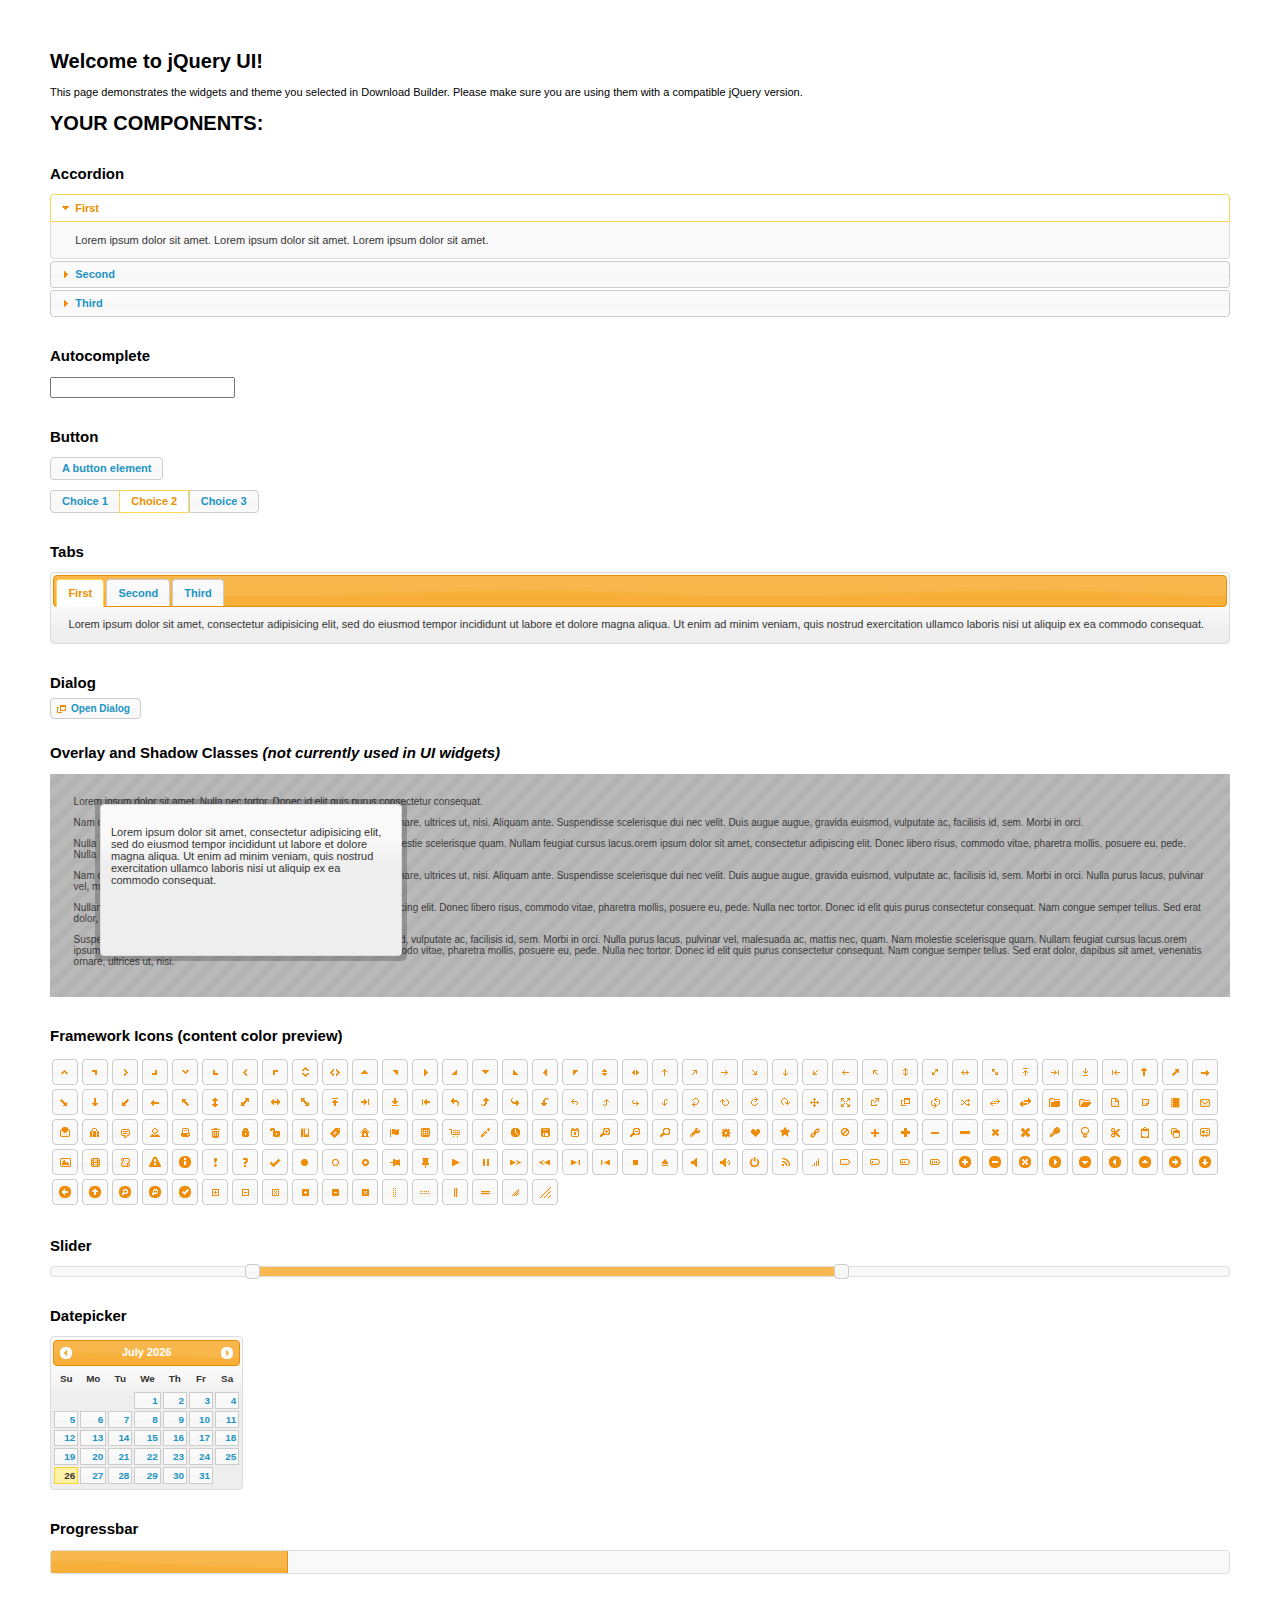
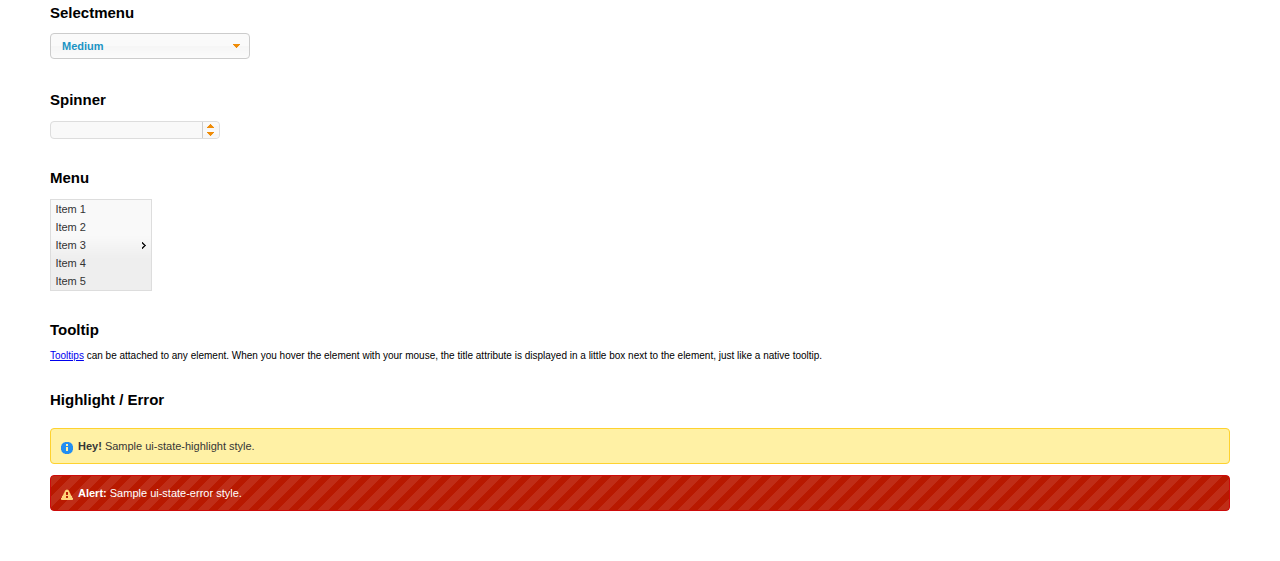
<file: numberfinding/BootStrap/jquery-ui-1.11.4.custom/index.html>
<!doctype html>
<html lang="us">
<head>
	<meta charset="utf-8">
	<title>jQuery UI Example Page</title>
	<link href="jquery-ui.css" rel="stylesheet">
	<style>
	body{
		font: 62.5% "Trebuchet MS", sans-serif;
		margin: 50px;
	}
	.demoHeaders {
		margin-top: 2em;
	}
	#dialog-link {
		padding: .4em 1em .4em 20px;
		text-decoration: none;
		position: relative;
	}
	#dialog-link span.ui-icon {
		margin: 0 5px 0 0;
		position: absolute;
		left: .2em;
		top: 50%;
		margin-top: -8px;
	}
	#icons {
		margin: 0;
		padding: 0;
	}
	#icons li {
		margin: 2px;
		position: relative;
		padding: 4px 0;
		cursor: pointer;
		float: left;
		list-style: none;
	}
	#icons span.ui-icon {
		float: left;
		margin: 0 4px;
	}
	.fakewindowcontain .ui-widget-overlay {
		position: absolute;
	}
	select {
		width: 200px;
	}
	</style>
</head>
<body>

<h1>Welcome to jQuery UI!</h1>

<div class="ui-widget">
	<p>This page demonstrates the widgets and theme you selected in Download Builder. Please make sure you are using them with a compatible jQuery version.</p>
</div>

<h1>YOUR COMPONENTS:</h1>


<!-- Accordion -->
<h2 class="demoHeaders">Accordion</h2>
<div id="accordion">
	<h3>First</h3>
	<div>Lorem ipsum dolor sit amet. Lorem ipsum dolor sit amet. Lorem ipsum dolor sit amet.</div>
	<h3>Second</h3>
	<div>Phasellus mattis tincidunt nibh.</div>
	<h3>Third</h3>
	<div>Nam dui erat, auctor a, dignissim quis.</div>
</div>



<!-- Autocomplete -->
<h2 class="demoHeaders">Autocomplete</h2>
<div>
	<input id="autocomplete" title="type &quot;a&quot;">
</div>



<!-- Button -->
<h2 class="demoHeaders">Button</h2>
<button id="button">A button element</button>
<form style="margin-top: 1em;">
	<div id="radioset">
		<input type="radio" id="radio1" name="radio"><label for="radio1">Choice 1</label>
		<input type="radio" id="radio2" name="radio" checked="checked"><label for="radio2">Choice 2</label>
		<input type="radio" id="radio3" name="radio"><label for="radio3">Choice 3</label>
	</div>
</form>



<!-- Tabs -->
<h2 class="demoHeaders">Tabs</h2>
<div id="tabs">
	<ul>
		<li><a href="#tabs-1">First</a></li>
		<li><a href="#tabs-2">Second</a></li>
		<li><a href="#tabs-3">Third</a></li>
	</ul>
	<div id="tabs-1">Lorem ipsum dolor sit amet, consectetur adipisicing elit, sed do eiusmod tempor incididunt ut labore et dolore magna aliqua. Ut enim ad minim veniam, quis nostrud exercitation ullamco laboris nisi ut aliquip ex ea commodo consequat.</div>
	<div id="tabs-2">Phasellus mattis tincidunt nibh. Cras orci urna, blandit id, pretium vel, aliquet ornare, felis. Maecenas scelerisque sem non nisl. Fusce sed lorem in enim dictum bibendum.</div>
	<div id="tabs-3">Nam dui erat, auctor a, dignissim quis, sollicitudin eu, felis. Pellentesque nisi urna, interdum eget, sagittis et, consequat vestibulum, lacus. Mauris porttitor ullamcorper augue.</div>
</div>



<!-- Dialog NOTE: Dialog is not generated by UI in this demo so it can be visually styled in themeroller-->
<h2 class="demoHeaders">Dialog</h2>
<p><a href="#" id="dialog-link" class="ui-state-default ui-corner-all"><span class="ui-icon ui-icon-newwin"></span>Open Dialog</a></p>

<h2 class="demoHeaders">Overlay and Shadow Classes <em>(not currently used in UI widgets)</em></h2>
<div style="position: relative; width: 96%; height: 200px; padding:1% 2%; overflow:hidden;" class="fakewindowcontain">
	<p>Lorem ipsum dolor sit amet,  Nulla nec tortor. Donec id elit quis purus consectetur consequat. </p><p>Nam congue semper tellus. Sed erat dolor, dapibus sit amet, venenatis ornare, ultrices ut, nisi. Aliquam ante. Suspendisse scelerisque dui nec velit. Duis augue augue, gravida euismod, vulputate ac, facilisis id, sem. Morbi in orci. </p><p>Nulla purus lacus, pulvinar vel, malesuada ac, mattis nec, quam. Nam molestie scelerisque quam. Nullam feugiat cursus lacus.orem ipsum dolor sit amet, consectetur adipiscing elit. Donec libero risus, commodo vitae, pharetra mollis, posuere eu, pede. Nulla nec tortor. Donec id elit quis purus consectetur consequat. </p><p>Nam congue semper tellus. Sed erat dolor, dapibus sit amet, venenatis ornare, ultrices ut, nisi. Aliquam ante. Suspendisse scelerisque dui nec velit. Duis augue augue, gravida euismod, vulputate ac, facilisis id, sem. Morbi in orci. Nulla purus lacus, pulvinar vel, malesuada ac, mattis nec, quam. Nam molestie scelerisque quam. </p><p>Nullam feugiat cursus lacus.orem ipsum dolor sit amet, consectetur adipiscing elit. Donec libero risus, commodo vitae, pharetra mollis, posuere eu, pede. Nulla nec tortor. Donec id elit quis purus consectetur consequat. Nam congue semper tellus. Sed erat dolor, dapibus sit amet, venenatis ornare, ultrices ut, nisi. Aliquam ante. </p><p>Suspendisse scelerisque dui nec velit. Duis augue augue, gravida euismod, vulputate ac, facilisis id, sem. Morbi in orci. Nulla purus lacus, pulvinar vel, malesuada ac, mattis nec, quam. Nam molestie scelerisque quam. Nullam feugiat cursus lacus.orem ipsum dolor sit amet, consectetur adipiscing elit. Donec libero risus, commodo vitae, pharetra mollis, posuere eu, pede. Nulla nec tortor. Donec id elit quis purus consectetur consequat. Nam congue semper tellus. Sed erat dolor, dapibus sit amet, venenatis ornare, ultrices ut, nisi. </p>

	<!-- ui-dialog -->
	<div class="ui-overlay"><div class="ui-widget-overlay"></div><div class="ui-widget-shadow ui-corner-all" style="width: 302px; height: 152px; position: absolute; left: 50px; top: 30px;"></div></div>
	<div style="position: absolute; width: 280px; height: 130px;left: 50px; top: 30px; padding: 10px;" class="ui-widget ui-widget-content ui-corner-all">
		<div class="ui-dialog-content ui-widget-content" style="background: none; border: 0;">
			<p>Lorem ipsum dolor sit amet, consectetur adipisicing elit, sed do eiusmod tempor incididunt ut labore et dolore magna aliqua. Ut enim ad minim veniam, quis nostrud exercitation ullamco laboris nisi ut aliquip ex ea commodo consequat.</p>
		</div>
	</div>

</div>

<!-- ui-dialog -->
<div id="dialog" title="Dialog Title">
	<p>Lorem ipsum dolor sit amet, consectetur adipisicing elit, sed do eiusmod tempor incididunt ut labore et dolore magna aliqua. Ut enim ad minim veniam, quis nostrud exercitation ullamco laboris nisi ut aliquip ex ea commodo consequat.</p>
</div>



<h2 class="demoHeaders">Framework Icons (content color preview)</h2>
<ul id="icons" class="ui-widget ui-helper-clearfix">
	<li class="ui-state-default ui-corner-all" title=".ui-icon-carat-1-n"><span class="ui-icon ui-icon-carat-1-n"></span></li>
	<li class="ui-state-default ui-corner-all" title=".ui-icon-carat-1-ne"><span class="ui-icon ui-icon-carat-1-ne"></span></li>
	<li class="ui-state-default ui-corner-all" title=".ui-icon-carat-1-e"><span class="ui-icon ui-icon-carat-1-e"></span></li>
	<li class="ui-state-default ui-corner-all" title=".ui-icon-carat-1-se"><span class="ui-icon ui-icon-carat-1-se"></span></li>
	<li class="ui-state-default ui-corner-all" title=".ui-icon-carat-1-s"><span class="ui-icon ui-icon-carat-1-s"></span></li>
	<li class="ui-state-default ui-corner-all" title=".ui-icon-carat-1-sw"><span class="ui-icon ui-icon-carat-1-sw"></span></li>
	<li class="ui-state-default ui-corner-all" title=".ui-icon-carat-1-w"><span class="ui-icon ui-icon-carat-1-w"></span></li>
	<li class="ui-state-default ui-corner-all" title=".ui-icon-carat-1-nw"><span class="ui-icon ui-icon-carat-1-nw"></span></li>
	<li class="ui-state-default ui-corner-all" title=".ui-icon-carat-2-n-s"><span class="ui-icon ui-icon-carat-2-n-s"></span></li>
	<li class="ui-state-default ui-corner-all" title=".ui-icon-carat-2-e-w"><span class="ui-icon ui-icon-carat-2-e-w"></span></li>
	<li class="ui-state-default ui-corner-all" title=".ui-icon-triangle-1-n"><span class="ui-icon ui-icon-triangle-1-n"></span></li>
	<li class="ui-state-default ui-corner-all" title=".ui-icon-triangle-1-ne"><span class="ui-icon ui-icon-triangle-1-ne"></span></li>
	<li class="ui-state-default ui-corner-all" title=".ui-icon-triangle-1-e"><span class="ui-icon ui-icon-triangle-1-e"></span></li>
	<li class="ui-state-default ui-corner-all" title=".ui-icon-triangle-1-se"><span class="ui-icon ui-icon-triangle-1-se"></span></li>
	<li class="ui-state-default ui-corner-all" title=".ui-icon-triangle-1-s"><span class="ui-icon ui-icon-triangle-1-s"></span></li>
	<li class="ui-state-default ui-corner-all" title=".ui-icon-triangle-1-sw"><span class="ui-icon ui-icon-triangle-1-sw"></span></li>
	<li class="ui-state-default ui-corner-all" title=".ui-icon-triangle-1-w"><span class="ui-icon ui-icon-triangle-1-w"></span></li>
	<li class="ui-state-default ui-corner-all" title=".ui-icon-triangle-1-nw"><span class="ui-icon ui-icon-triangle-1-nw"></span></li>
	<li class="ui-state-default ui-corner-all" title=".ui-icon-triangle-2-n-s"><span class="ui-icon ui-icon-triangle-2-n-s"></span></li>
	<li class="ui-state-default ui-corner-all" title=".ui-icon-triangle-2-e-w"><span class="ui-icon ui-icon-triangle-2-e-w"></span></li>
	<li class="ui-state-default ui-corner-all" title=".ui-icon-arrow-1-n"><span class="ui-icon ui-icon-arrow-1-n"></span></li>
	<li class="ui-state-default ui-corner-all" title=".ui-icon-arrow-1-ne"><span class="ui-icon ui-icon-arrow-1-ne"></span></li>
	<li class="ui-state-default ui-corner-all" title=".ui-icon-arrow-1-e"><span class="ui-icon ui-icon-arrow-1-e"></span></li>
	<li class="ui-state-default ui-corner-all" title=".ui-icon-arrow-1-se"><span class="ui-icon ui-icon-arrow-1-se"></span></li>
	<li class="ui-state-default ui-corner-all" title=".ui-icon-arrow-1-s"><span class="ui-icon ui-icon-arrow-1-s"></span></li>
	<li class="ui-state-default ui-corner-all" title=".ui-icon-arrow-1-sw"><span class="ui-icon ui-icon-arrow-1-sw"></span></li>
	<li class="ui-state-default ui-corner-all" title=".ui-icon-arrow-1-w"><span class="ui-icon ui-icon-arrow-1-w"></span></li>
	<li class="ui-state-default ui-corner-all" title=".ui-icon-arrow-1-nw"><span class="ui-icon ui-icon-arrow-1-nw"></span></li>
	<li class="ui-state-default ui-corner-all" title=".ui-icon-arrow-2-n-s"><span class="ui-icon ui-icon-arrow-2-n-s"></span></li>
	<li class="ui-state-default ui-corner-all" title=".ui-icon-arrow-2-ne-sw"><span class="ui-icon ui-icon-arrow-2-ne-sw"></span></li>
	<li class="ui-state-default ui-corner-all" title=".ui-icon-arrow-2-e-w"><span class="ui-icon ui-icon-arrow-2-e-w"></span></li>
	<li class="ui-state-default ui-corner-all" title=".ui-icon-arrow-2-se-nw"><span class="ui-icon ui-icon-arrow-2-se-nw"></span></li>
	<li class="ui-state-default ui-corner-all" title=".ui-icon-arrowstop-1-n"><span class="ui-icon ui-icon-arrowstop-1-n"></span></li>
	<li class="ui-state-default ui-corner-all" title=".ui-icon-arrowstop-1-e"><span class="ui-icon ui-icon-arrowstop-1-e"></span></li>
	<li class="ui-state-default ui-corner-all" title=".ui-icon-arrowstop-1-s"><span class="ui-icon ui-icon-arrowstop-1-s"></span></li>
	<li class="ui-state-default ui-corner-all" title=".ui-icon-arrowstop-1-w"><span class="ui-icon ui-icon-arrowstop-1-w"></span></li>
	<li class="ui-state-default ui-corner-all" title=".ui-icon-arrowthick-1-n"><span class="ui-icon ui-icon-arrowthick-1-n"></span></li>
	<li class="ui-state-default ui-corner-all" title=".ui-icon-arrowthick-1-ne"><span class="ui-icon ui-icon-arrowthick-1-ne"></span></li>
	<li class="ui-state-default ui-corner-all" title=".ui-icon-arrowthick-1-e"><span class="ui-icon ui-icon-arrowthick-1-e"></span></li>
	<li class="ui-state-default ui-corner-all" title=".ui-icon-arrowthick-1-se"><span class="ui-icon ui-icon-arrowthick-1-se"></span></li>
	<li class="ui-state-default ui-corner-all" title=".ui-icon-arrowthick-1-s"><span class="ui-icon ui-icon-arrowthick-1-s"></span></li>
	<li class="ui-state-default ui-corner-all" title=".ui-icon-arrowthick-1-sw"><span class="ui-icon ui-icon-arrowthick-1-sw"></span></li>
	<li class="ui-state-default ui-corner-all" title=".ui-icon-arrowthick-1-w"><span class="ui-icon ui-icon-arrowthick-1-w"></span></li>
	<li class="ui-state-default ui-corner-all" title=".ui-icon-arrowthick-1-nw"><span class="ui-icon ui-icon-arrowthick-1-nw"></span></li>
	<li class="ui-state-default ui-corner-all" title=".ui-icon-arrowthick-2-n-s"><span class="ui-icon ui-icon-arrowthick-2-n-s"></span></li>
	<li class="ui-state-default ui-corner-all" title=".ui-icon-arrowthick-2-ne-sw"><span class="ui-icon ui-icon-arrowthick-2-ne-sw"></span></li>
	<li class="ui-state-default ui-corner-all" title=".ui-icon-arrowthick-2-e-w"><span class="ui-icon ui-icon-arrowthick-2-e-w"></span></li>
	<li class="ui-state-default ui-corner-all" title=".ui-icon-arrowthick-2-se-nw"><span class="ui-icon ui-icon-arrowthick-2-se-nw"></span></li>
	<li class="ui-state-default ui-corner-all" title=".ui-icon-arrowthickstop-1-n"><span class="ui-icon ui-icon-arrowthickstop-1-n"></span></li>
	<li class="ui-state-default ui-corner-all" title=".ui-icon-arrowthickstop-1-e"><span class="ui-icon ui-icon-arrowthickstop-1-e"></span></li>
	<li class="ui-state-default ui-corner-all" title=".ui-icon-arrowthickstop-1-s"><span class="ui-icon ui-icon-arrowthickstop-1-s"></span></li>
	<li class="ui-state-default ui-corner-all" title=".ui-icon-arrowthickstop-1-w"><span class="ui-icon ui-icon-arrowthickstop-1-w"></span></li>
	<li class="ui-state-default ui-corner-all" title=".ui-icon-arrowreturnthick-1-w"><span class="ui-icon ui-icon-arrowreturnthick-1-w"></span></li>
	<li class="ui-state-default ui-corner-all" title=".ui-icon-arrowreturnthick-1-n"><span class="ui-icon ui-icon-arrowreturnthick-1-n"></span></li>
	<li class="ui-state-default ui-corner-all" title=".ui-icon-arrowreturnthick-1-e"><span class="ui-icon ui-icon-arrowreturnthick-1-e"></span></li>
	<li class="ui-state-default ui-corner-all" title=".ui-icon-arrowreturnthick-1-s"><span class="ui-icon ui-icon-arrowreturnthick-1-s"></span></li>
	<li class="ui-state-default ui-corner-all" title=".ui-icon-arrowreturn-1-w"><span class="ui-icon ui-icon-arrowreturn-1-w"></span></li>
	<li class="ui-state-default ui-corner-all" title=".ui-icon-arrowreturn-1-n"><span class="ui-icon ui-icon-arrowreturn-1-n"></span></li>
	<li class="ui-state-default ui-corner-all" title=".ui-icon-arrowreturn-1-e"><span class="ui-icon ui-icon-arrowreturn-1-e"></span></li>
	<li class="ui-state-default ui-corner-all" title=".ui-icon-arrowreturn-1-s"><span class="ui-icon ui-icon-arrowreturn-1-s"></span></li>
	<li class="ui-state-default ui-corner-all" title=".ui-icon-arrowrefresh-1-w"><span class="ui-icon ui-icon-arrowrefresh-1-w"></span></li>
	<li class="ui-state-default ui-corner-all" title=".ui-icon-arrowrefresh-1-n"><span class="ui-icon ui-icon-arrowrefresh-1-n"></span></li>
	<li class="ui-state-default ui-corner-all" title=".ui-icon-arrowrefresh-1-e"><span class="ui-icon ui-icon-arrowrefresh-1-e"></span></li>
	<li class="ui-state-default ui-corner-all" title=".ui-icon-arrowrefresh-1-s"><span class="ui-icon ui-icon-arrowrefresh-1-s"></span></li>
	<li class="ui-state-default ui-corner-all" title=".ui-icon-arrow-4"><span class="ui-icon ui-icon-arrow-4"></span></li>
	<li class="ui-state-default ui-corner-all" title=".ui-icon-arrow-4-diag"><span class="ui-icon ui-icon-arrow-4-diag"></span></li>
	<li class="ui-state-default ui-corner-all" title=".ui-icon-extlink"><span class="ui-icon ui-icon-extlink"></span></li>
	<li class="ui-state-default ui-corner-all" title=".ui-icon-newwin"><span class="ui-icon ui-icon-newwin"></span></li>
	<li class="ui-state-default ui-corner-all" title=".ui-icon-refresh"><span class="ui-icon ui-icon-refresh"></span></li>
	<li class="ui-state-default ui-corner-all" title=".ui-icon-shuffle"><span class="ui-icon ui-icon-shuffle"></span></li>
	<li class="ui-state-default ui-corner-all" title=".ui-icon-transfer-e-w"><span class="ui-icon ui-icon-transfer-e-w"></span></li>
	<li class="ui-state-default ui-corner-all" title=".ui-icon-transferthick-e-w"><span class="ui-icon ui-icon-transferthick-e-w"></span></li>
	<li class="ui-state-default ui-corner-all" title=".ui-icon-folder-collapsed"><span class="ui-icon ui-icon-folder-collapsed"></span></li>
	<li class="ui-state-default ui-corner-all" title=".ui-icon-folder-open"><span class="ui-icon ui-icon-folder-open"></span></li>
	<li class="ui-state-default ui-corner-all" title=".ui-icon-document"><span class="ui-icon ui-icon-document"></span></li>
	<li class="ui-state-default ui-corner-all" title=".ui-icon-document-b"><span class="ui-icon ui-icon-document-b"></span></li>
	<li class="ui-state-default ui-corner-all" title=".ui-icon-note"><span class="ui-icon ui-icon-note"></span></li>
	<li class="ui-state-default ui-corner-all" title=".ui-icon-mail-closed"><span class="ui-icon ui-icon-mail-closed"></span></li>
	<li class="ui-state-default ui-corner-all" title=".ui-icon-mail-open"><span class="ui-icon ui-icon-mail-open"></span></li>
	<li class="ui-state-default ui-corner-all" title=".ui-icon-suitcase"><span class="ui-icon ui-icon-suitcase"></span></li>
	<li class="ui-state-default ui-corner-all" title=".ui-icon-comment"><span class="ui-icon ui-icon-comment"></span></li>
	<li class="ui-state-default ui-corner-all" title=".ui-icon-person"><span class="ui-icon ui-icon-person"></span></li>
	<li class="ui-state-default ui-corner-all" title=".ui-icon-print"><span class="ui-icon ui-icon-print"></span></li>
	<li class="ui-state-default ui-corner-all" title=".ui-icon-trash"><span class="ui-icon ui-icon-trash"></span></li>
	<li class="ui-state-default ui-corner-all" title=".ui-icon-locked"><span class="ui-icon ui-icon-locked"></span></li>
	<li class="ui-state-default ui-corner-all" title=".ui-icon-unlocked"><span class="ui-icon ui-icon-unlocked"></span></li>
	<li class="ui-state-default ui-corner-all" title=".ui-icon-bookmark"><span class="ui-icon ui-icon-bookmark"></span></li>
	<li class="ui-state-default ui-corner-all" title=".ui-icon-tag"><span class="ui-icon ui-icon-tag"></span></li>
	<li class="ui-state-default ui-corner-all" title=".ui-icon-home"><span class="ui-icon ui-icon-home"></span></li>
	<li class="ui-state-default ui-corner-all" title=".ui-icon-flag"><span class="ui-icon ui-icon-flag"></span></li>
	<li class="ui-state-default ui-corner-all" title=".ui-icon-calculator"><span class="ui-icon ui-icon-calculator"></span></li>
	<li class="ui-state-default ui-corner-all" title=".ui-icon-cart"><span class="ui-icon ui-icon-cart"></span></li>
	<li class="ui-state-default ui-corner-all" title=".ui-icon-pencil"><span class="ui-icon ui-icon-pencil"></span></li>
	<li class="ui-state-default ui-corner-all" title=".ui-icon-clock"><span class="ui-icon ui-icon-clock"></span></li>
	<li class="ui-state-default ui-corner-all" title=".ui-icon-disk"><span class="ui-icon ui-icon-disk"></span></li>
	<li class="ui-state-default ui-corner-all" title=".ui-icon-calendar"><span class="ui-icon ui-icon-calendar"></span></li>
	<li class="ui-state-default ui-corner-all" title=".ui-icon-zoomin"><span class="ui-icon ui-icon-zoomin"></span></li>
	<li class="ui-state-default ui-corner-all" title=".ui-icon-zoomout"><span class="ui-icon ui-icon-zoomout"></span></li>
	<li class="ui-state-default ui-corner-all" title=".ui-icon-search"><span class="ui-icon ui-icon-search"></span></li>
	<li class="ui-state-default ui-corner-all" title=".ui-icon-wrench"><span class="ui-icon ui-icon-wrench"></span></li>
	<li class="ui-state-default ui-corner-all" title=".ui-icon-gear"><span class="ui-icon ui-icon-gear"></span></li>
	<li class="ui-state-default ui-corner-all" title=".ui-icon-heart"><span class="ui-icon ui-icon-heart"></span></li>
	<li class="ui-state-default ui-corner-all" title=".ui-icon-star"><span class="ui-icon ui-icon-star"></span></li>
	<li class="ui-state-default ui-corner-all" title=".ui-icon-link"><span class="ui-icon ui-icon-link"></span></li>
	<li class="ui-state-default ui-corner-all" title=".ui-icon-cancel"><span class="ui-icon ui-icon-cancel"></span></li>
	<li class="ui-state-default ui-corner-all" title=".ui-icon-plus"><span class="ui-icon ui-icon-plus"></span></li>
	<li class="ui-state-default ui-corner-all" title=".ui-icon-plusthick"><span class="ui-icon ui-icon-plusthick"></span></li>
	<li class="ui-state-default ui-corner-all" title=".ui-icon-minus"><span class="ui-icon ui-icon-minus"></span></li>
	<li class="ui-state-default ui-corner-all" title=".ui-icon-minusthick"><span class="ui-icon ui-icon-minusthick"></span></li>
	<li class="ui-state-default ui-corner-all" title=".ui-icon-close"><span class="ui-icon ui-icon-close"></span></li>
	<li class="ui-state-default ui-corner-all" title=".ui-icon-closethick"><span class="ui-icon ui-icon-closethick"></span></li>
	<li class="ui-state-default ui-corner-all" title=".ui-icon-key"><span class="ui-icon ui-icon-key"></span></li>
	<li class="ui-state-default ui-corner-all" title=".ui-icon-lightbulb"><span class="ui-icon ui-icon-lightbulb"></span></li>
	<li class="ui-state-default ui-corner-all" title=".ui-icon-scissors"><span class="ui-icon ui-icon-scissors"></span></li>
	<li class="ui-state-default ui-corner-all" title=".ui-icon-clipboard"><span class="ui-icon ui-icon-clipboard"></span></li>
	<li class="ui-state-default ui-corner-all" title=".ui-icon-copy"><span class="ui-icon ui-icon-copy"></span></li>
	<li class="ui-state-default ui-corner-all" title=".ui-icon-contact"><span class="ui-icon ui-icon-contact"></span></li>
	<li class="ui-state-default ui-corner-all" title=".ui-icon-image"><span class="ui-icon ui-icon-image"></span></li>
	<li class="ui-state-default ui-corner-all" title=".ui-icon-video"><span class="ui-icon ui-icon-video"></span></li>
	<li class="ui-state-default ui-corner-all" title=".ui-icon-script"><span class="ui-icon ui-icon-script"></span></li>
	<li class="ui-state-default ui-corner-all" title=".ui-icon-alert"><span class="ui-icon ui-icon-alert"></span></li>
	<li class="ui-state-default ui-corner-all" title=".ui-icon-info"><span class="ui-icon ui-icon-info"></span></li>
	<li class="ui-state-default ui-corner-all" title=".ui-icon-notice"><span class="ui-icon ui-icon-notice"></span></li>
	<li class="ui-state-default ui-corner-all" title=".ui-icon-help"><span class="ui-icon ui-icon-help"></span></li>
	<li class="ui-state-default ui-corner-all" title=".ui-icon-check"><span class="ui-icon ui-icon-check"></span></li>
	<li class="ui-state-default ui-corner-all" title=".ui-icon-bullet"><span class="ui-icon ui-icon-bullet"></span></li>
	<li class="ui-state-default ui-corner-all" title=".ui-icon-radio-off"><span class="ui-icon ui-icon-radio-off"></span></li>
	<li class="ui-state-default ui-corner-all" title=".ui-icon-radio-on"><span class="ui-icon ui-icon-radio-on"></span></li>
	<li class="ui-state-default ui-corner-all" title=".ui-icon-pin-w"><span class="ui-icon ui-icon-pin-w"></span></li>
	<li class="ui-state-default ui-corner-all" title=".ui-icon-pin-s"><span class="ui-icon ui-icon-pin-s"></span></li>
	<li class="ui-state-default ui-corner-all" title=".ui-icon-play"><span class="ui-icon ui-icon-play"></span></li>
	<li class="ui-state-default ui-corner-all" title=".ui-icon-pause"><span class="ui-icon ui-icon-pause"></span></li>
	<li class="ui-state-default ui-corner-all" title=".ui-icon-seek-next"><span class="ui-icon ui-icon-seek-next"></span></li>
	<li class="ui-state-default ui-corner-all" title=".ui-icon-seek-prev"><span class="ui-icon ui-icon-seek-prev"></span></li>
	<li class="ui-state-default ui-corner-all" title=".ui-icon-seek-end"><span class="ui-icon ui-icon-seek-end"></span></li>
	<li class="ui-state-default ui-corner-all" title=".ui-icon-seek-first"><span class="ui-icon ui-icon-seek-first"></span></li>
	<li class="ui-state-default ui-corner-all" title=".ui-icon-stop"><span class="ui-icon ui-icon-stop"></span></li>
	<li class="ui-state-default ui-corner-all" title=".ui-icon-eject"><span class="ui-icon ui-icon-eject"></span></li>
	<li class="ui-state-default ui-corner-all" title=".ui-icon-volume-off"><span class="ui-icon ui-icon-volume-off"></span></li>
	<li class="ui-state-default ui-corner-all" title=".ui-icon-volume-on"><span class="ui-icon ui-icon-volume-on"></span></li>
	<li class="ui-state-default ui-corner-all" title=".ui-icon-power"><span class="ui-icon ui-icon-power"></span></li>
	<li class="ui-state-default ui-corner-all" title=".ui-icon-signal-diag"><span class="ui-icon ui-icon-signal-diag"></span></li>
	<li class="ui-state-default ui-corner-all" title=".ui-icon-signal"><span class="ui-icon ui-icon-signal"></span></li>
	<li class="ui-state-default ui-corner-all" title=".ui-icon-battery-0"><span class="ui-icon ui-icon-battery-0"></span></li>
	<li class="ui-state-default ui-corner-all" title=".ui-icon-battery-1"><span class="ui-icon ui-icon-battery-1"></span></li>
	<li class="ui-state-default ui-corner-all" title=".ui-icon-battery-2"><span class="ui-icon ui-icon-battery-2"></span></li>
	<li class="ui-state-default ui-corner-all" title=".ui-icon-battery-3"><span class="ui-icon ui-icon-battery-3"></span></li>
	<li class="ui-state-default ui-corner-all" title=".ui-icon-circle-plus"><span class="ui-icon ui-icon-circle-plus"></span></li>
	<li class="ui-state-default ui-corner-all" title=".ui-icon-circle-minus"><span class="ui-icon ui-icon-circle-minus"></span></li>
	<li class="ui-state-default ui-corner-all" title=".ui-icon-circle-close"><span class="ui-icon ui-icon-circle-close"></span></li>
	<li class="ui-state-default ui-corner-all" title=".ui-icon-circle-triangle-e"><span class="ui-icon ui-icon-circle-triangle-e"></span></li>
	<li class="ui-state-default ui-corner-all" title=".ui-icon-circle-triangle-s"><span class="ui-icon ui-icon-circle-triangle-s"></span></li>
	<li class="ui-state-default ui-corner-all" title=".ui-icon-circle-triangle-w"><span class="ui-icon ui-icon-circle-triangle-w"></span></li>
	<li class="ui-state-default ui-corner-all" title=".ui-icon-circle-triangle-n"><span class="ui-icon ui-icon-circle-triangle-n"></span></li>
	<li class="ui-state-default ui-corner-all" title=".ui-icon-circle-arrow-e"><span class="ui-icon ui-icon-circle-arrow-e"></span></li>
	<li class="ui-state-default ui-corner-all" title=".ui-icon-circle-arrow-s"><span class="ui-icon ui-icon-circle-arrow-s"></span></li>
	<li class="ui-state-default ui-corner-all" title=".ui-icon-circle-arrow-w"><span class="ui-icon ui-icon-circle-arrow-w"></span></li>
	<li class="ui-state-default ui-corner-all" title=".ui-icon-circle-arrow-n"><span class="ui-icon ui-icon-circle-arrow-n"></span></li>
	<li class="ui-state-default ui-corner-all" title=".ui-icon-circle-zoomin"><span class="ui-icon ui-icon-circle-zoomin"></span></li>
	<li class="ui-state-default ui-corner-all" title=".ui-icon-circle-zoomout"><span class="ui-icon ui-icon-circle-zoomout"></span></li>
	<li class="ui-state-default ui-corner-all" title=".ui-icon-circle-check"><span class="ui-icon ui-icon-circle-check"></span></li>
	<li class="ui-state-default ui-corner-all" title=".ui-icon-circlesmall-plus"><span class="ui-icon ui-icon-circlesmall-plus"></span></li>
	<li class="ui-state-default ui-corner-all" title=".ui-icon-circlesmall-minus"><span class="ui-icon ui-icon-circlesmall-minus"></span></li>
	<li class="ui-state-default ui-corner-all" title=".ui-icon-circlesmall-close"><span class="ui-icon ui-icon-circlesmall-close"></span></li>
	<li class="ui-state-default ui-corner-all" title=".ui-icon-squaresmall-plus"><span class="ui-icon ui-icon-squaresmall-plus"></span></li>
	<li class="ui-state-default ui-corner-all" title=".ui-icon-squaresmall-minus"><span class="ui-icon ui-icon-squaresmall-minus"></span></li>
	<li class="ui-state-default ui-corner-all" title=".ui-icon-squaresmall-close"><span class="ui-icon ui-icon-squaresmall-close"></span></li>
	<li class="ui-state-default ui-corner-all" title=".ui-icon-grip-dotted-vertical"><span class="ui-icon ui-icon-grip-dotted-vertical"></span></li>
	<li class="ui-state-default ui-corner-all" title=".ui-icon-grip-dotted-horizontal"><span class="ui-icon ui-icon-grip-dotted-horizontal"></span></li>
	<li class="ui-state-default ui-corner-all" title=".ui-icon-grip-solid-vertical"><span class="ui-icon ui-icon-grip-solid-vertical"></span></li>
	<li class="ui-state-default ui-corner-all" title=".ui-icon-grip-solid-horizontal"><span class="ui-icon ui-icon-grip-solid-horizontal"></span></li>
	<li class="ui-state-default ui-corner-all" title=".ui-icon-gripsmall-diagonal-se"><span class="ui-icon ui-icon-gripsmall-diagonal-se"></span></li>
	<li class="ui-state-default ui-corner-all" title=".ui-icon-grip-diagonal-se"><span class="ui-icon ui-icon-grip-diagonal-se"></span></li>
</ul>


<!-- Slider -->
<h2 class="demoHeaders">Slider</h2>
<div id="slider"></div>



<!-- Datepicker -->
<h2 class="demoHeaders">Datepicker</h2>
<div id="datepicker"></div>



<!-- Progressbar -->
<h2 class="demoHeaders">Progressbar</h2>
<div id="progressbar"></div>



<!-- Progressbar -->
<h2 class="demoHeaders">Selectmenu</h2>
<select id="selectmenu">
	<option>Slower</option>
	<option>Slow</option>
	<option selected="selected">Medium</option>
	<option>Fast</option>
	<option>Faster</option>
</select>



<!-- Spinner -->
<h2 class="demoHeaders">Spinner</h2>
<input id="spinner">



<!-- Menu -->
<h2 class="demoHeaders">Menu</h2>
<ul style="width:100px;" id="menu">
	<li>Item 1</li>
	<li>Item 2</li>
	<li>Item 3
		<ul>
			<li>Item 3-1</li>
			<li>Item 3-2</li>
			<li>Item 3-3</li>
			<li>Item 3-4</li>
			<li>Item 3-5</li>
		</ul>
	</li>
	<li>Item 4</li>
	<li>Item 5</li>
</ul>



<!-- Tooltip -->
<h2 class="demoHeaders">Tooltip</h2>
<p id="tooltip">
	<a href="#" title="That&apos;s what this widget is">Tooltips</a> can be attached to any element. When you hover
the element with your mouse, the title attribute is displayed in a little box next to the element, just like a native tooltip.
</p>


<!-- Highlight / Error -->
<h2 class="demoHeaders">Highlight / Error</h2>
<div class="ui-widget">
	<div class="ui-state-highlight ui-corner-all" style="margin-top: 20px; padding: 0 .7em;">
		<p><span class="ui-icon ui-icon-info" style="float: left; margin-right: .3em;"></span>
		<strong>Hey!</strong> Sample ui-state-highlight style.</p>
	</div>
</div>
<br>
<div class="ui-widget">
	<div class="ui-state-error ui-corner-all" style="padding: 0 .7em;">
		<p><span class="ui-icon ui-icon-alert" style="float: left; margin-right: .3em;"></span>
		<strong>Alert:</strong> Sample ui-state-error style.</p>
	</div>
</div>

<script src="external/jquery/jquery.js"></script>
<script src="jquery-ui.js"></script>
<script>

$( "#accordion" ).accordion();



var availableTags = [
	"ActionScript",
	"AppleScript",
	"Asp",
	"BASIC",
	"C",
	"C++",
	"Clojure",
	"COBOL",
	"ColdFusion",
	"Erlang",
	"Fortran",
	"Groovy",
	"Haskell",
	"Java",
	"JavaScript",
	"Lisp",
	"Perl",
	"PHP",
	"Python",
	"Ruby",
	"Scala",
	"Scheme"
];
$( "#autocomplete" ).autocomplete({
	source: availableTags
});



$( "#button" ).button();
$( "#radioset" ).buttonset();



$( "#tabs" ).tabs();



$( "#dialog" ).dialog({
	autoOpen: false,
	width: 400,
	buttons: [
		{
			text: "Ok",
			click: function() {
				$( this ).dialog( "close" );
			}
		},
		{
			text: "Cancel",
			click: function() {
				$( this ).dialog( "close" );
			}
		}
	]
});

// Link to open the dialog
$( "#dialog-link" ).click(function( event ) {
	$( "#dialog" ).dialog( "open" );
	event.preventDefault();
});



$( "#datepicker" ).datepicker({
	inline: true
});



$( "#slider" ).slider({
	range: true,
	values: [ 17, 67 ]
});



$( "#progressbar" ).progressbar({
	value: 20
});



$( "#spinner" ).spinner();



$( "#menu" ).menu();



$( "#tooltip" ).tooltip();



$( "#selectmenu" ).selectmenu();


// Hover states on the static widgets
$( "#dialog-link, #icons li" ).hover(
	function() {
		$( this ).addClass( "ui-state-hover" );
	},
	function() {
		$( this ).removeClass( "ui-state-hover" );
	}
);
</script>
</body>
</html>
</file>
